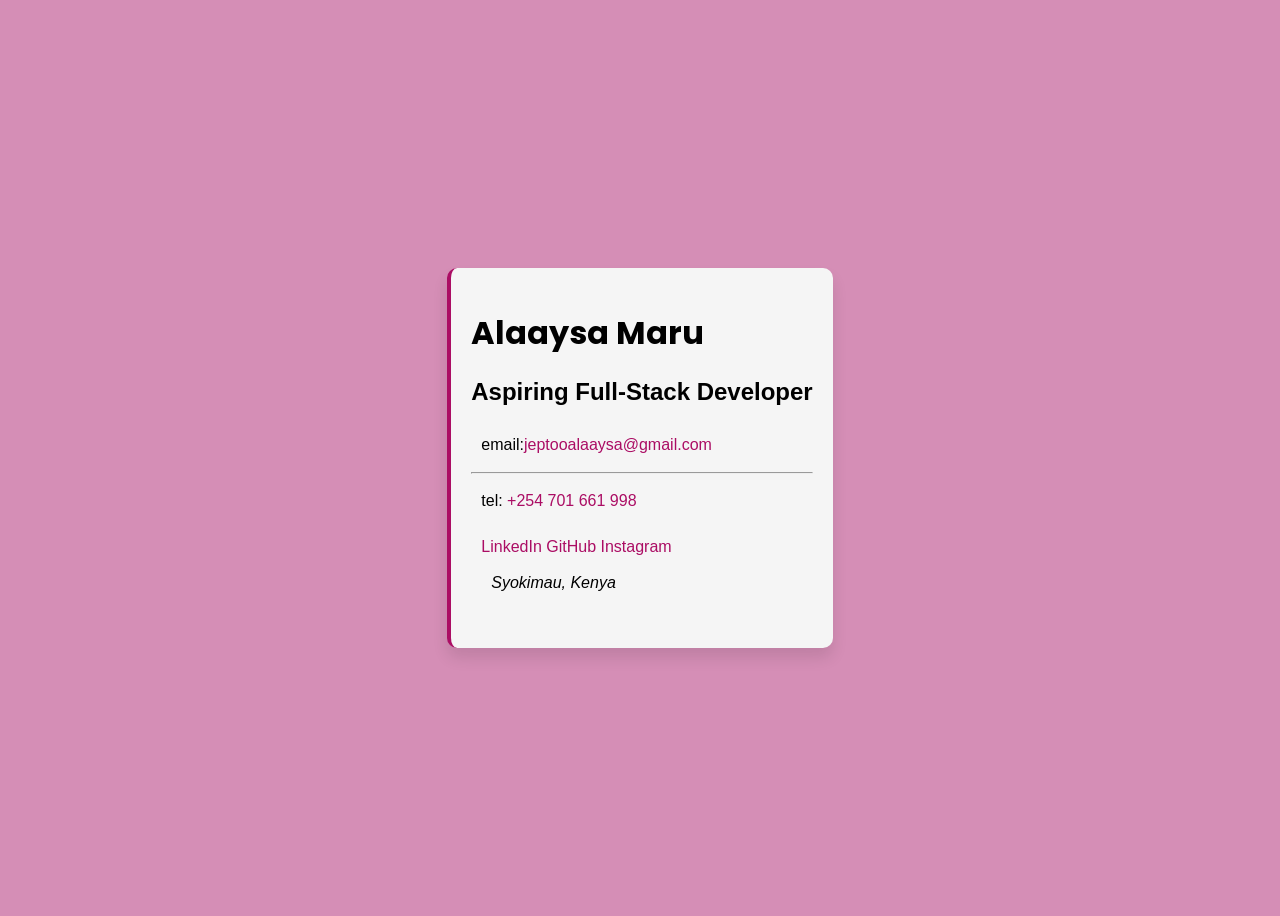
<file: business-card.html>
<!DOCTYPE html>
<html lang="en">
<head>
    <link rel="stylesheet" href="style.css">
    <meta charset="UTF-8">
    <meta name="viewport" content="width=device-width, initial-scale=1.0">
    <title>My First Page</title>
</head>
<body>
<div class="parent-container">
    <div class="my-container">
        <h1>Alaaysa Maru</h1>
        <h2>Aspiring Full-Stack Developer</h2>
        <section>
            <p>email:<a href="mailto:jeptooalaaysa@gmail.com">jeptooalaaysa@gmail.com</a></p>
            <hr>
            <p id="tel">tel: <a href="tel:+254701661998">+254 701 661 998</a></p>
            <nav>
                <a href="https://www.linkedin.com/in/alaaysa-maru-a38651236/" target="_blank">LinkedIn</a>
                <a href="https://github.com/ms-maru" target="_blank" >GitHub</a>
                <a href="https://www.instagram.com/into.the.maruverse?igsh=Y3UwczR5YzhtcWNu" target="_blank">Instagram</a>
                <address>
                    <p>Syokimau, Kenya</p>
                </address>
            </nav>
        </section>
</div>
</div>
</body>
</html>
</file>
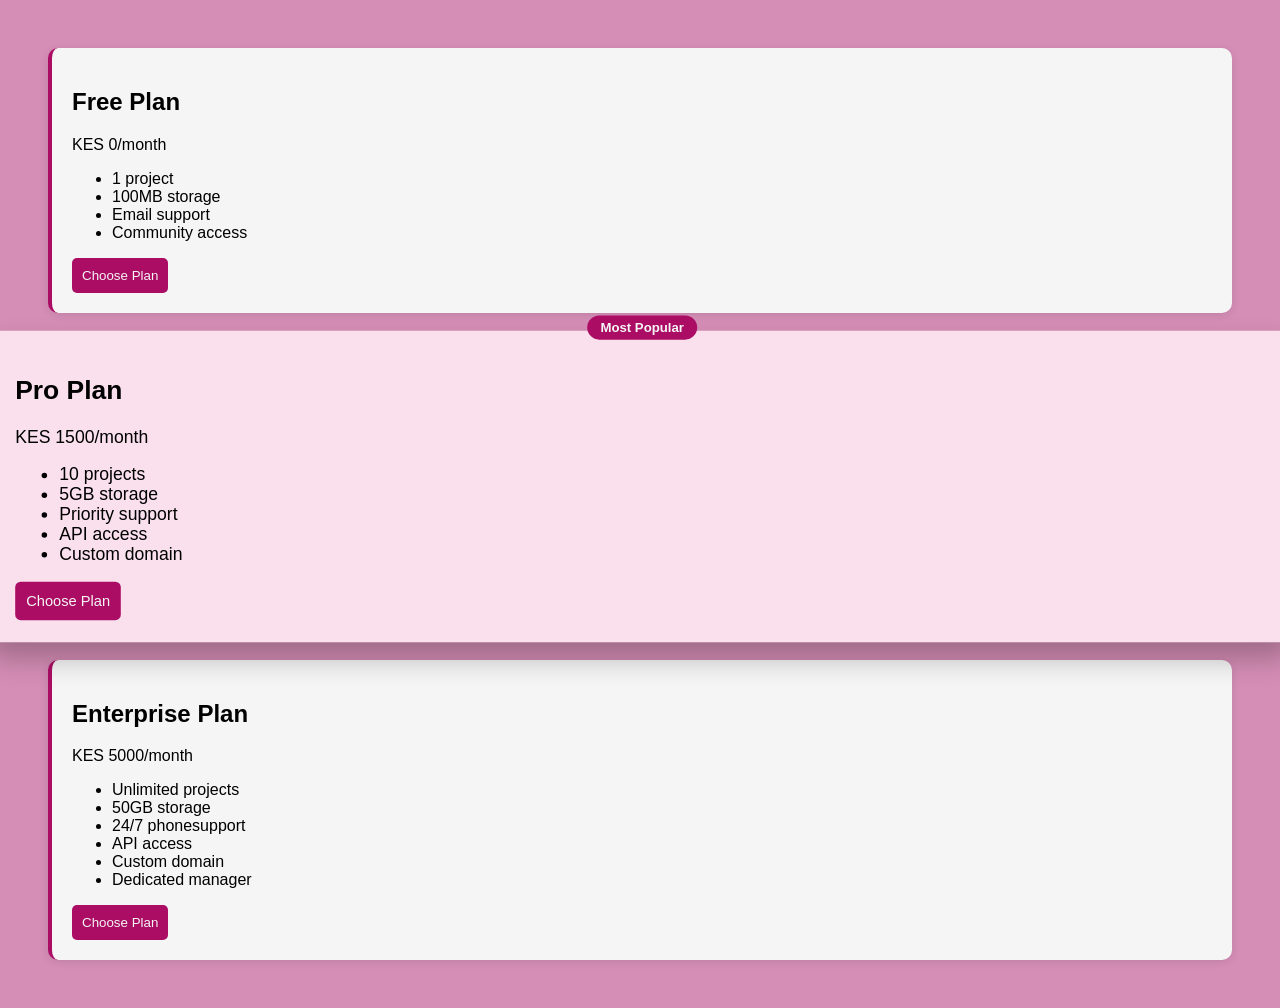
<file: pricing.html>
<!DOCTYPE html>
<html lang="en">
<head>
    <meta charset="UTF-8">
    <meta name="viewport" content="width=device-width, initial-scale=1.0">
    <title>Document</title>
    <link rel="stylesheet" href="pricingstyle.css">
</head>
<body>
    <div class="plans">
    <div class="card">
        <h2>Free Plan</h2>
    <p>KES 0/month</p>
    <ul>
        <li>1 project</li>
        <li>100MB storage</li>
        <li>Email support</li>
        <li>Community access</li>
    </ul>
    <button>Choose Plan</button>
    </div>
    <div class="card">
        <h2>Pro Plan</h2>
        <p>KES 1500/month</p>
        <ul>
            <li>10 projects</li>
            <li>5GB storage</li>
            <li>Priority support</li>
            <li>API access</li>
            <li>Custom domain</li>
        </ul>
        <button>Choose Plan</button>
    </div>
    <div class="card">
        <h2>Enterprise Plan</h2>
        <p>KES 5000/month</p>
        <ul>
            <li>Unlimited projects</li>
            <li>50GB storage</li>
            <li>24/7 phonesupport</li>
            <li>API access</li>
            <li>Custom domain</li>
            <li>Dedicated manager</li>
        </ul>
        <button>Choose Plan</button>
    </div>


    
</body>
</html>
</file>
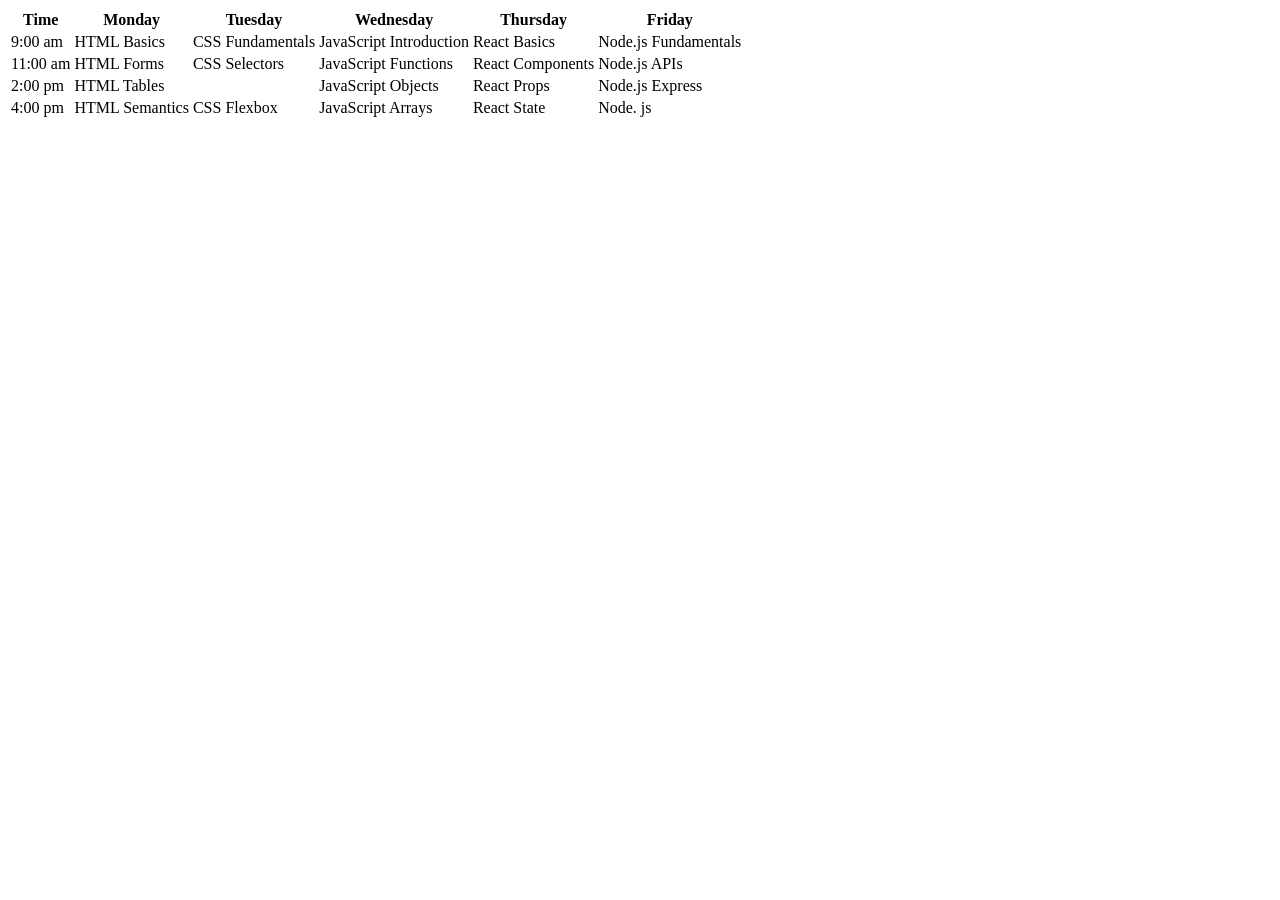
<file: schedule.html>
<!DOCTYPE html>
<html lang="en">
<head>
    <meta charset="UTF-8">
    <meta name="viewport" content="width=device-width, initial-scale=1.0">
    <title>Schedule</title>
</head>
<body>
    <table>
        <thead>
            <tr>
                <th>Time</th>
                <th>Monday</th>
                <th>Tuesday</th>
                <th>Wednesday</th>
                <th>Thursday</th>
                <th>Friday</th>
            </tr>
        </thead>
        <tbody>
            <tr>
                <td>9:00 am</td>
                <td>HTML Basics</td>
                <td>CSS Fundamentals</td>
                <td>JavaScript Introduction</td>
                <td>React Basics</td>
                <td>Node.js Fundamentals</td>
            </tr>
            <tr>
                <td>11:00 am</td>
                <td>HTML Forms</td>
                <td>CSS Selectors</td>
                <td>JavaScript Functions</td>
                <td>React Components</td>
                <td>Node.js APIs</td>
            </tr>
            <tr>
                <td>2:00 pm</td>
                <td colspan="2">HTML Tables</td>
                <td>JavaScript Objects</td>
                <td>React Props</td>
                <td>Node.js Express</td>
            </tr>
            <tr>
                <td>4:00 pm</td>
                <td>HTML Semantics</td>
                <td>CSS Flexbox</td>
                <td>JavaScript Arrays</td>
                <td>React State</td>
                <td>Node. js</td>
            </tr>

        </tbody>

    </table>  
</body>
</html>
</file>
<file: style.css>
@import url('https://fonts.googleapis.com/css2?family=Poppins:ital,wght@0,100;0,200;0,300;0,400;0,500;0,600;0,700;0,800;0,900;1,100;1,200;1,300;1,400;1,500;1,600;1,700;1,800;1,900&display=swap');

body {
  background-color: #d48ab4f5;
  font-family: Arial, sans-serif;
}

/* nav a {
  background-color: pink;
  padding: 10px;
  text-decoration: none;
  color: black;
} */

.my-container {
  background-color: #f5f5f5;
  max-width: 400px;
  border-radius: 10px;
  padding: 20px;
  box-shadow: 0 10px 15px rgba(0, 0, 0, 0.1);
  border-left-style: solid;
  border-color:#ab0d64;
  border-width: 4px;
}

.parent-container {
  display: flex;
  justify-content: center;
  align-items: center;
  height: 100vh;

}

h1 {
  font-family: Poppins;
}

section p,nav {
  margin-bottom: 8px;
  margin-top: 8px;
  padding: 10px;
}

a {
  text-decoration: none;
  color: #ab0d64
}
</file>
<file: pricingstyle.css>
body {
  background-color: #d48ab4f5;
  font-family: Arial, sans-serif;
}

.plans {
    display: flex;
    flex-direction: column;
    justify-content: center;
    align-items: center;
    gap: 2rem;
    min-height: 100vh; 
    padding: 40px;
}

.card {
    background-color: #f5f5f5;
    width: 100%;
    max-width: 100%;
    border-radius: 10px;
    padding: 20px;
    box-shadow: 0 2px 8px rgba(0, 0, 0, 0.1);
    border-left-style: solid;
    border-color:#ab0d64;
    border-width: 4px;  
    box-sizing: border-box;
    transition: all 0.3s ease;
}

button {
    border: none;
    background-color: #ab0d64;
    color:#f5f5f5;
    padding: 10px;
    border-radius: 5px;
} 

.plans .card:nth-child(2) {
    position: relative;
    background-color: #f9e0ec;
    transform: scale(1.05);
    box-shadow: 0 8px 15px rgba(0, 0, 0, 0.2);
    z-index: 1;
}

.plans .card:nth-child(2)::before {
    content: "Most Popular";
    position: absolute;
    top: -14px;
    left: 50%;
    transform: translateX(-50%);
    background-color: #ab0d64;
    color: #f5f5f5;
    font-size: 0.75rem;
    font-weight: bold;
    padding: 4px 12px;
    border-radius: 20px;
    white-space: nowrap;
}

.card:hover {
    transform: scale(1.05);
    box-shadow: 0 8px 24px rgba(0,0,0,0.15)
}

.plans .card:nth-child(2){
    transform: scale(1.1);
    box-shadow: 0 15px 25px rgba(0,0,0,0.25);
}

button:hover {
    background-color: #8a0c4f;
}

@media (max-width: 768px) {
    .plans {
        flex-direction: column;
        padding: 40px;
    } 
    .card {
        max-width: 350px;
    }
}
</file>
